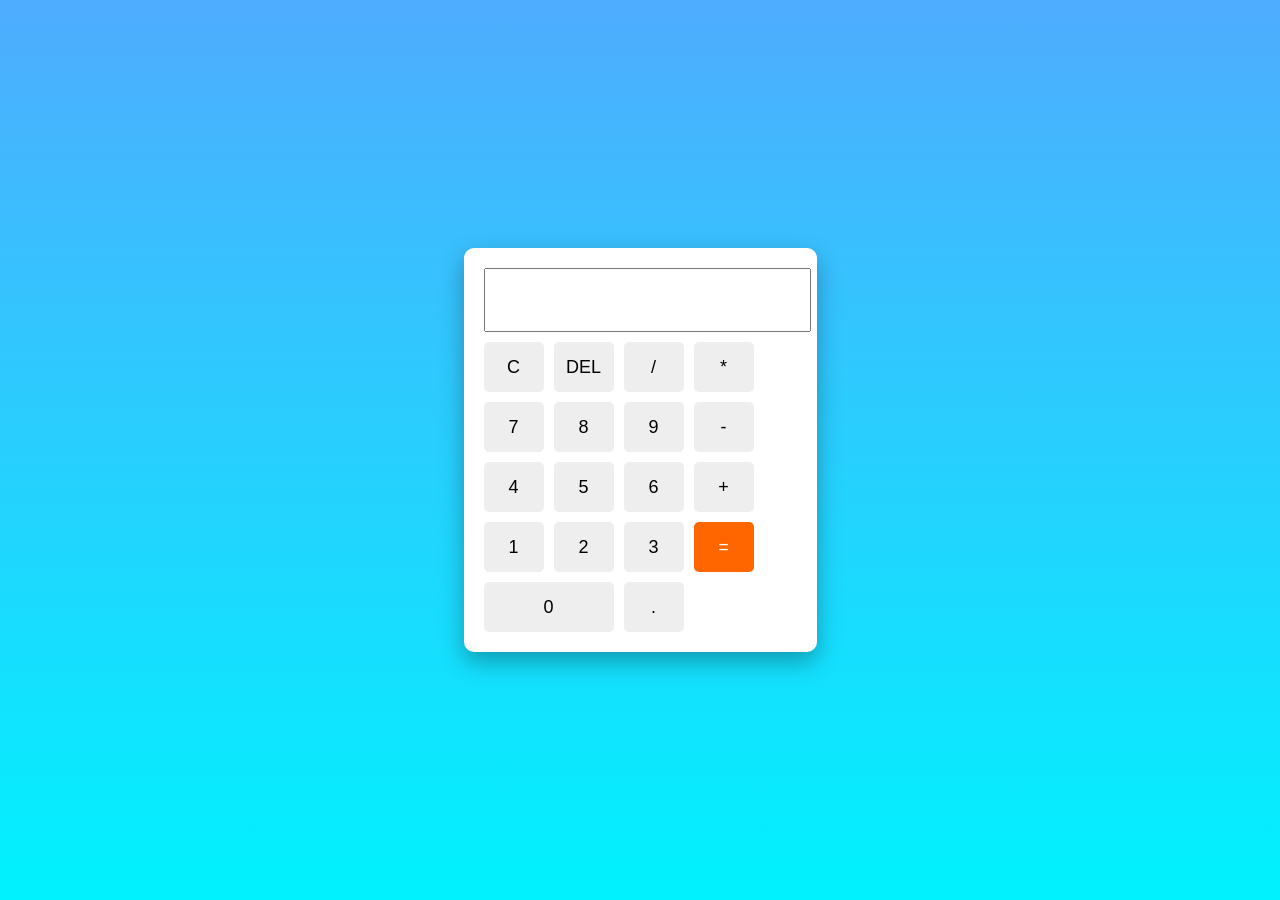
<file: index.html>
<!DOCTYPE html>
<html>
<head>
  <meta charset="UTF-8">
  <title>Simple Calculator</title>
  <link rel="stylesheet" href="style.css">
</head>
<body>
  <div class="calculator">
    <input type="text" id="display" readonly>
    <div class="buttons">
      <button onclick="clearDisplay()">C</button>
      <button onclick="deleteLast()">DEL</button>
      <button onclick="appendValue('/')">/</button>
      <button onclick="appendValue('*')">*</button>
      
      <button onclick="appendValue('7')">7</button>
      <button onclick="appendValue('8')">8</button>
      <button onclick="appendValue('9')">9</button>
      <button onclick="appendValue('-')">-</button>
      
      <button onclick="appendValue('4')">4</button>
      <button onclick="appendValue('5')">5</button>
      <button onclick="appendValue('6')">6</button>
      <button onclick="appendValue('+')">+</button>
      
      <button onclick="appendValue('1')">1</button>
      <button onclick="appendValue('2')">2</button>
      <button onclick="appendValue('3')">3</button>
      <button onclick="calculate()" class="equal">=</button>
      
      <button onclick="appendValue('0')" class="zero">0</button>
      <button onclick="appendValue('.')">.</button>
    </div>
  </div>
  <script src="script.js"></script>
</body>
</html>
</file>
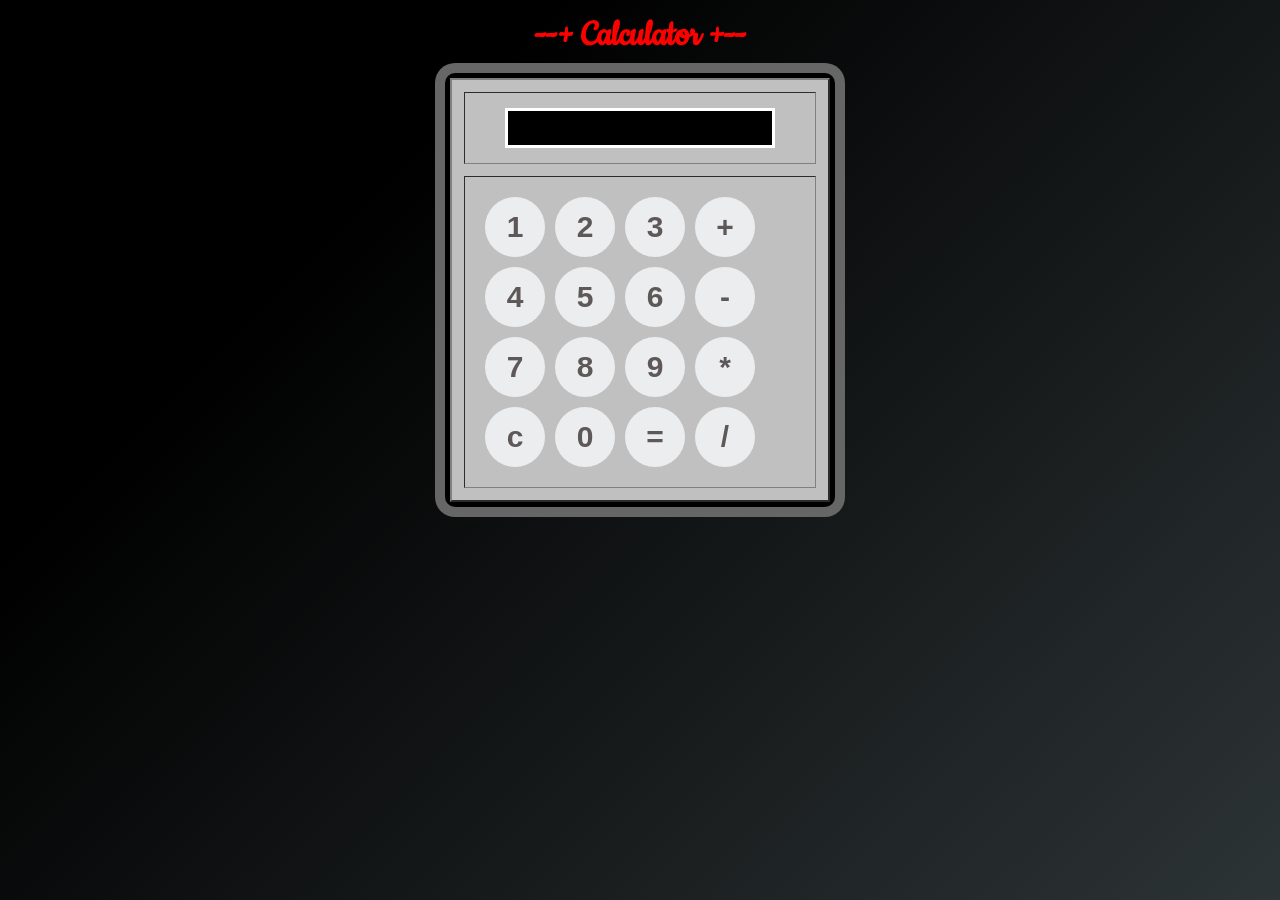
<file: Calculator.html>
<! DOCTYPE html>  
<html>  
    <head>  
    <meta charset="utf-8">  
    <title>  
         Calculator using HTML Example  
    </title>  
    <link href="https://fonts.googleapis.com/css2?family=Cookie&display=swap" rel="stylesheet">  
    <!-- CSS property to create interactive  
        calculator interface -->  
    <style>  
    html {  
  height: 100vh;  
  display: flex;  
  align-items: center;  
  justify-content: center;  
  background-color: #2d3436;  
  background-image: linear-gradient(315deg, #2d3436 0%, #000000 74%);  
  font-family: 'Cookie', cursive;  
}  
.title {  
margin-bottom: 10px;  
padding: 5px 0;  
font-size: 40px;  
font-weight: bold;  
text-align: center;  
color: red;  
font-family: 'Cookie', cursive;  
}  
input[type=button] {  
  width: 60px;  
  height: 60px;  
  float: left;  
  padding: 0;  
  margin: 5px;  
  box-sizing: border-box;  
  background: #ecedef;  
  border: none;  
  font-size: 30px;  
  line-height: 30px;  
  border-radius: 50%;  
  font-weight: 700;  
  color: #5E5858;  
  cursor: pointer;    
}  
input[type=text] {  
  width: 270px;  
  height: 60px;  
  float: left;  
  padding: 0;  
  box-sizing: border-box;  
  border: none;  
  background: none;  
  color: red;  
  text-align: right;  
  font-weight: 700;  
  font-size: 60px;  
  line-height: 60px;  
  margin: 0 25px;  
  }  
.calculator {  
  background-color: #c0c0c0;  
  box-shadow: 0px 0px 0px 10px #666;  
  border: 5px solid black;  
  border-radius: 10px;  
}  
#display {  
  height: 40px;  
  text-align: right;  
  background-color: black;  
  border: 3px solid white;  
  font-size: 18px;  
  left: 2px;  
  top: 2px;  
  color: red;  
}  
.btnTop {  
  color: white;  
  background-color: #6f6f6f;  
  font-size: 14px;  
  margin: auto;  
  width: 50px;  
  height: 25px;  
}     
    </style>  
</head>  
<body>  
    <div class = "title"  align="center">  
       --+ Calculator +-- 
    </div>  
    <form name="Calculator" class = "calculator" >  
<table border="2" align="center" cellpadding="15" cellspacing="12" bgcolor="#c0c0c0">  
<tr>  
<td>  
<input type="text" name="Input" Size="35" id="display">  
<br>  
</td>  
</tr>  
<tr>  
<td>  
<input type="button" name = "one" style="font-size:30px" value=" 1 " OnClick="Calculator.Input.value += '1'">  
<input type="button" name = "two" style = "font-size:30px" value=" 2 " OnCLick="Calculator.Input.value += '2'">  
<input type="button" name = "three" style="font-size:30px" value=" 3 " OnClick="Calculator.Input.value += '3'">  
<input type="button" name="add" class ="btnTop" style="font-size:30px" value=" + " OnClick="Calculator.Input.value += ' + '">  
<br>  
<input type="button" name = "four" style="font-size:30px" value=" 4 " OnClick="Calculator.Input.value += '4'">  
<input type="button" name = "five" style="font-size:30px" value=" 5 " OnCLick="Calculator.Input.value += '5'">  
<input type="button" name = "six" style="font-size:30px" value=" 6 " OnClick="Calculator.Input.value += '6'">  
<input type="button" name = "minus" style="font-size:30px" value=" - " OnClick="Calculator.Input.value += ' - '">  
<br>  
<input type="button" name = "seven" style="font-size:30px" value=" 7 " OnClick="Calculator.Input.value += '7'">  
<input type="button" name = "eight" style="font-size:30px" value=" 8 " OnCLick="Calculator.Input.value += '8'">  
<input type="button" name = "nine" style="font-size:30px" value=" 9 " OnClick="Calculator.Input.value += '9'">  
<input type="button" name = "mul" style="font-size:30px" value=" * "   
OnClick="Calculator.Input.value += ' * '">  
<br>  
<input type="button" name = "clear" style="font-size:30px" value=" c " OnClick="Calculator.Input.value = ''">  
<input type="button" name="zero" style="font-size:30px" value=" 0 " OnClick="Calculator.Input.value += '0'">  
<input type="button" name="DoIt" style="font-size:30px" value=" = " OnClick="Calculator.Input.value = eval(Calculator.Input.value)">  
<input type="button" name="div" style="font-size:30px" value=" / " OnClick="Calculator.Input.value += ' / '">  
<br>  
</td>  
  
</tr>  
</table>  
</form>  
</body>  
</html>
</file>
<file: style.css>
body {
  display: flex;
  justify-content: center;
  align-items: center;
  height: 100vh;
  background: linear-gradient(#4facfe, #00f2fe);
  margin: 0;
  font-family: Arial, sans-serif;
}

.calculator {
  background: white;
  padding: 20px;
  border-radius: 10px;
  box-shadow: 0 10px 25px rgba(0,0,0,0.3);
}

#display {
  width: 100%;
  height: 50px;
  text-align: right;
  margin-bottom: 10px;
  font-size: 24px;
  padding: 5px;
}

.buttons {
  display: grid;
  grid-template-columns: repeat(4, 60px);
  gap: 10px;
}

button {
  height: 50px;
  font-size: 18px;
  border: none;
  background: #eee;
  border-radius: 5px;
  cursor: pointer;
  transition: background 0.2s;
}

button:hover {
  background: #ddd;
}

.equal {
  background: #ff6600;
  color: white;
}

.equal:hover {
  background: #e65c00;
}

.zero {
  grid-column: span 2;
}
</file>
